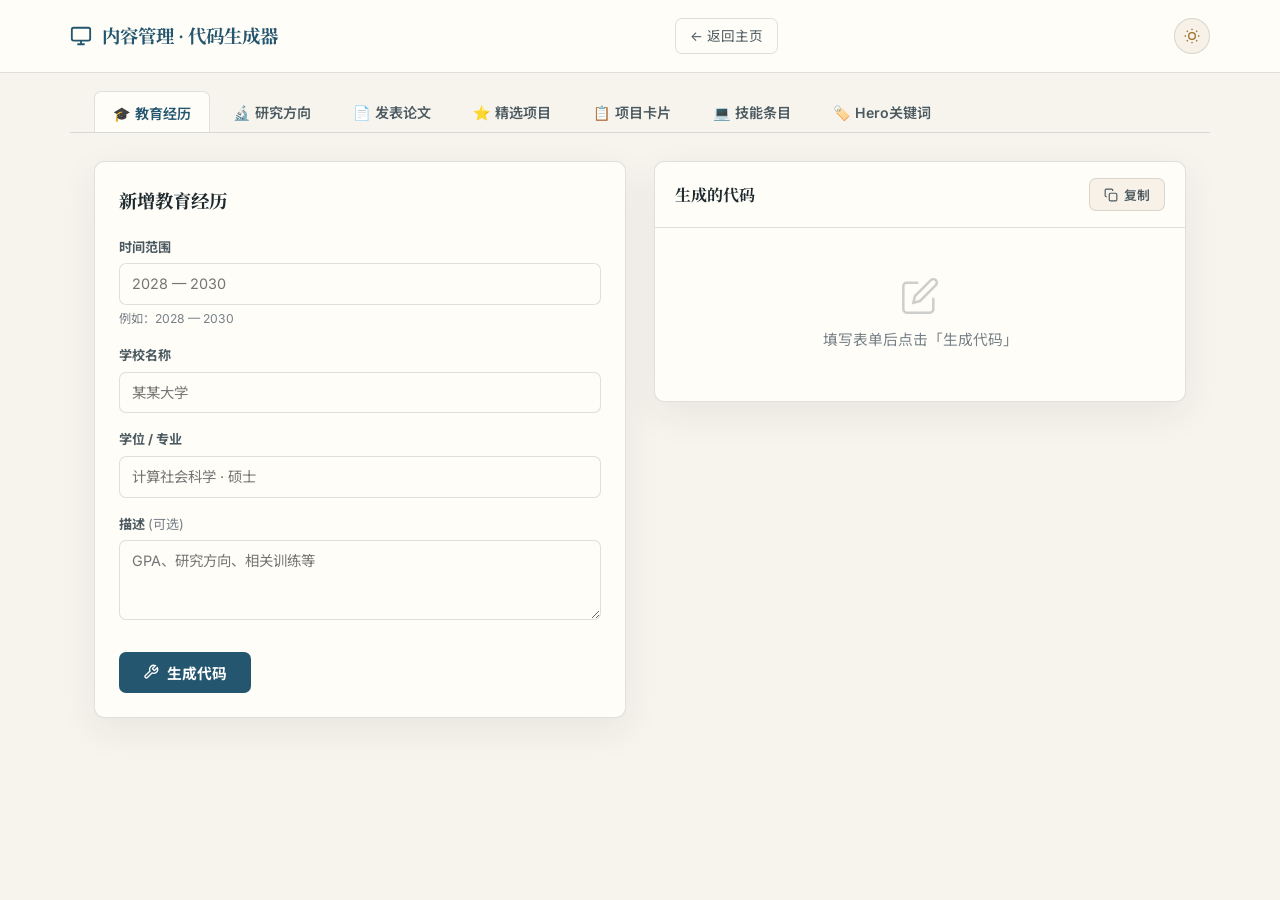
<file: admin.html>
<!DOCTYPE html>
<html lang="zh-CN" data-theme="light">
<head>
  <meta charset="UTF-8">
  <meta name="viewport" content="width=device-width, initial-scale=1.0">
  <title>内容管理 · Chaowei Qiu</title>
  <!-- Prevent FOUC: apply saved theme before paint -->
  <script>
    (function(){var t=localStorage.getItem('theme');if(!t||t==='system'){t=window.matchMedia('(prefers-color-scheme:dark)').matches?'dark':'light'}document.documentElement.setAttribute('data-theme',t)})();
  </script>
  <link rel="preconnect" href="https://fonts.googleapis.com">
  <link rel="preconnect" href="https://fonts.gstatic.com" crossorigin>
  <link href="https://fonts.googleapis.com/css2?family=Lora:wght@400;600;700&family=Inter:wght@400;500;600&family=JetBrains+Mono:wght@400;500&family=Noto+Sans+SC:wght@400;500;600&family=Noto+Serif+SC:wght@400;600&display=swap" rel="stylesheet">
  <style>
    :root {
      --bg: #f7f4ee;
      --paper: #fffdf8;
      --paper-muted: #f8f1e7;
      --ink: #1e2a2f;
      --ink-soft: #4b5960;
      --muted: #768087;
      --line: rgba(30,42,47,0.14);
      --line-strong: rgba(30,42,47,0.22);
      --blue: #24566f;
      --blue-soft: #dceaf0;
      --green: #427261;
      --gold: #9b6f2f;
      --red: #9f4f46;
      --shadow: 0 12px 38px rgba(48,42,35,0.07);
      --radius: 10px;
      --radius-sm: 7px;
      --font-serif: "Lora","Noto Serif SC",Georgia,serif;
      --font-sans: "Inter","Noto Sans SC",-apple-system,sans-serif;
      --font-mono: "JetBrains Mono","SF Mono",Consolas,monospace;
      --ease: 180ms ease;
    }

    /* ── Dark Theme ── */
    [data-theme="dark"] {
      --bg: #1a1d23;
      --paper: #252830;
      --paper-muted: #2a2d35;
      --ink: #e8e4dd;
      --ink-soft: #b8b3aa;
      --muted: #88837c;
      --line: rgba(232, 228, 221, 0.10);
      --line-strong: rgba(232, 228, 221, 0.18);
      --blue: #7eb8d0;
      --blue-soft: #1e3440;
      --green: #7db8a0;
      --gold: #c9a04c;
      --red: #c97068;
      --shadow: 0 12px 38px rgba(0, 0, 0, 0.36);
    }

    [data-theme="dark"] .admin-header {
      background: rgba(37, 40, 48, 0.94);
    }

    [data-theme="dark"] .tab-btn.active {
      background: var(--paper);
      border-bottom-color: var(--paper);
    }

    [data-theme="dark"] .form-card,
    [data-theme="dark"] .output-card {
      background: var(--paper);
    }

    [data-theme="dark"] .form-input,
    [data-theme="dark"] .form-textarea,
    [data-theme="dark"] .form-select {
      background: rgba(42, 45, 53, 0.7);
    }

    [data-theme="dark"] .output-code {
      background: rgba(42, 45, 53, 0.5);
    }

    [data-theme="dark"] .output-location {
      background: rgba(30, 52, 64, 0.3);
    }

    [data-theme="dark"] .btn-generate {
      color: #1a1d23;
    }

    [data-theme="dark"] .btn-copy {
      background: rgba(42, 45, 53, 0.7);
    }

    /* ── Theme Toggle Button (admin page) ── */
    .theme-toggle {
      display: inline-flex;
      align-items: center;
      justify-content: center;
      width: 36px;
      height: 36px;
      padding: 0;
      border: 1px solid var(--line);
      border-radius: 50%;
      background: var(--paper-muted);
      color: var(--gold);
      cursor: pointer;
      transition: background var(--ease), border-color var(--ease), transform var(--ease);
      flex-shrink: 0;
    }

    [data-theme="dark"] .theme-toggle {
      background: rgba(42, 45, 53, 0.8);
    }

    .theme-toggle:hover {
      border-color: var(--gold);
      transform: rotate(15deg);
    }

    html.theme-transition,
    html.theme-transition body {
      transition: background-color 200ms ease, color 180ms ease;
    }

    *,*::before,*::after { box-sizing: border-box; }

    body {
      margin: 0;
      font-family: var(--font-sans);
      color: var(--ink);
      background: var(--bg);
      line-height: 1.65;
      -webkit-font-smoothing: antialiased;
    }

    /* ── Header ── */
    .admin-header {
      padding: 18px 24px;
      border-bottom: 1px solid var(--line);
      background: rgba(255,253,248,0.92);
      backdrop-filter: blur(12px);
      position: sticky;
      top: 0;
      z-index: 100;
    }
    .admin-header-inner {
      max-width: 1140px;
      margin: 0 auto;
      display: flex;
      align-items: center;
      justify-content: space-between;
      gap: 20px;
      flex-wrap: wrap;
    }
    .admin-title {
      margin: 0;
      font-family: var(--font-serif);
      font-size: 1.15rem;
      color: var(--blue);
      display: flex;
      align-items: center;
      gap: 10px;
    }
    .admin-title svg { flex-shrink: 0; }
    .admin-home {
      color: var(--ink-soft);
      font-size: 0.85rem;
      text-decoration: none;
      border: 1px solid var(--line);
      border-radius: var(--radius-sm);
      padding: 6px 14px;
      transition: border-color var(--ease);
    }
    .admin-home:hover { border-color: var(--blue); color: var(--blue); }

    /* ── Tabs ── */
    .tabs {
      max-width: 1140px;
      margin: 0 auto;
      padding: 18px 24px 0;
      display: flex;
      gap: 4px;
      overflow-x: auto;
      border-bottom: 1px solid var(--line);
    }
    .tab-btn {
      flex-shrink: 0;
      padding: 10px 18px;
      border: 1px solid transparent;
      border-bottom: none;
      border-radius: var(--radius-sm) var(--radius-sm) 0 0;
      background: transparent;
      color: var(--ink-soft);
      font-family: var(--font-sans);
      font-size: 0.88rem;
      font-weight: 600;
      cursor: pointer;
      transition: all var(--ease);
      white-space: nowrap;
    }
    .tab-btn:hover { color: var(--blue); background: rgba(36,86,111,0.04); }
    .tab-btn.active {
      color: var(--blue);
      background: var(--paper);
      border-color: var(--line);
      border-bottom-color: var(--paper);
      margin-bottom: -1px;
    }

    /* ── Main Content ── */
    .admin-main {
      max-width: 1140px;
      margin: 0 auto;
      padding: 28px 24px 60px;
    }
    .tab-panel { display: none; }
    .tab-panel.active { display: block; }

    /* ── Layout ── */
    .panel-grid {
      display: grid;
      grid-template-columns: minmax(0, 1fr) minmax(380px, 1fr);
      gap: 28px;
      align-items: start;
    }
    @media (max-width: 860px) {
      .panel-grid { grid-template-columns: 1fr; }
    }

    /* ── Form Card ── */
    .form-card {
      border: 1px solid var(--line);
      border-radius: var(--radius);
      background: var(--paper);
      padding: 24px;
      box-shadow: var(--shadow);
    }
    .form-card h3 {
      margin: 0 0 20px;
      font-family: var(--font-serif);
      font-size: 1.15rem;
      color: var(--ink);
    }

    .form-group { margin-bottom: 16px; }
    .form-group:last-child { margin-bottom: 0; }
    .form-label {
      display: block;
      margin-bottom: 5px;
      color: var(--ink-soft);
      font-size: 0.82rem;
      font-weight: 700;
    }
    .form-label .optional { color: var(--muted); font-weight: 400; }
    .form-input, .form-textarea, .form-select {
      width: 100%;
      padding: 9px 12px;
      border: 1px solid var(--line);
      border-radius: var(--radius-sm);
      background: rgba(255,253,248,0.7);
      color: var(--ink);
      font-family: var(--font-sans);
      font-size: 0.9rem;
      line-height: 1.5;
      transition: border-color var(--ease);
    }
    .form-input:focus, .form-textarea:focus, .form-select:focus {
      outline: none;
      border-color: var(--blue);
      box-shadow: 0 0 0 3px rgba(36,86,111,0.08);
    }
    .form-textarea { min-height: 80px; resize: vertical; }
    .form-select { cursor: pointer; }
    .form-hint {
      display: block;
      margin-top: 4px;
      color: var(--muted);
      font-size: 0.76rem;
    }
    .form-row {
      display: grid;
      grid-template-columns: 1fr 1fr;
      gap: 12px;
    }
    .form-check {
      display: flex;
      align-items: center;
      gap: 8px;
      padding: 8px 0;
    }
    .form-check input { width: 16px; height: 16px; accent-color: var(--blue); }

    .btn-generate {
      display: inline-flex;
      align-items: center;
      gap: 8px;
      padding: 10px 24px;
      margin-top: 8px;
      border: none;
      border-radius: var(--radius-sm);
      background: var(--blue);
      color: #fff;
      font-family: var(--font-sans);
      font-size: 0.92rem;
      font-weight: 700;
      cursor: pointer;
      transition: opacity var(--ease), transform var(--ease);
    }
    .btn-generate:hover { opacity: 0.9; transform: translateY(-1px); }

    /* ── Output Card ── */
    .output-card {
      border: 1px solid var(--line);
      border-radius: var(--radius);
      background: var(--paper);
      box-shadow: var(--shadow);
      position: sticky;
      top: 90px;
    }
    .output-header {
      display: flex;
      align-items: center;
      justify-content: space-between;
      padding: 16px 20px;
      border-bottom: 1px solid var(--line);
    }
    .output-header h3 {
      margin: 0;
      font-family: var(--font-serif);
      font-size: 1rem;
      color: var(--ink);
    }
    .btn-copy {
      display: inline-flex;
      align-items: center;
      gap: 6px;
      padding: 6px 14px;
      border: 1px solid var(--line);
      border-radius: var(--radius-sm);
      background: var(--paper-muted);
      color: var(--ink-soft);
      font-family: var(--font-sans);
      font-size: 0.8rem;
      font-weight: 600;
      cursor: pointer;
      transition: all var(--ease);
    }
    .btn-copy:hover { border-color: var(--blue); color: var(--blue); }
    .btn-copy.copied { background: var(--green); color: #fff; border-color: var(--green); }

    .output-code {
      margin: 0;
      padding: 18px 20px;
      background: rgba(248,241,231,0.6);
      overflow-x: auto;
      font-family: var(--font-mono);
      font-size: 0.78rem;
      line-height: 1.65;
      color: var(--ink-soft);
      white-space: pre;
      max-height: 420px;
      overflow-y: auto;
    }
    .output-code .tag { color: var(--blue); }
    .output-code .attr { color: var(--gold); }
    .output-code .val { color: var(--green); }
    .output-code .comment { color: var(--muted); font-style: italic; }

    .output-location {
      padding: 14px 20px;
      border-top: 1px solid var(--line);
      background: rgba(220,234,240,0.3);
      font-size: 0.84rem;
      line-height: 1.6;
    }
    .output-location strong { color: var(--blue); }
    .output-location code {
      background: rgba(36,86,111,0.08);
      padding: 1px 5px;
      border-radius: 3px;
      font-family: var(--font-mono);
      font-size: 0.78rem;
    }

    .output-empty {
      padding: 48px 24px;
      text-align: center;
      color: var(--muted);
      font-size: 0.92rem;
    }
    .output-empty svg { display: block; margin: 0 auto 12px; color: var(--line-strong); }

    /* ── Author/Affiliation inline fields ── */
    .inline-fields {
      display: flex;
      flex-wrap: wrap;
      gap: 8px;
      margin-top: 6px;
    }
    .inline-field {
      display: flex;
      align-items: center;
      gap: 4px;
    }
    .inline-field input {
      width: 70px;
      padding: 4px 8px;
      border: 1px solid var(--line);
      border-radius: var(--radius-sm);
      font-size: 0.82rem;
    }
    .inline-field sup { color: var(--blue); font-size: 0.7rem; }

    .btn-add {
      padding: 4px 10px;
      border: 1px dashed var(--line);
      border-radius: var(--radius-sm);
      background: transparent;
      color: var(--blue);
      font-size: 0.78rem;
      cursor: pointer;
    }
    .btn-remove {
      padding: 2px 6px;
      border: none;
      background: transparent;
      color: var(--red);
      font-size: 0.85rem;
      cursor: pointer;
    }
  </style>
</head>
<body>

<header class="admin-header">
  <div class="admin-header-inner">
    <h1 class="admin-title">
      <svg viewBox="0 0 24 24" width="22" height="22" fill="none" stroke="currentColor" stroke-width="2"><rect x="2" y="3" width="20" height="14" rx="2"/><path d="M8 21h8M12 17v4"/></svg>
      内容管理 · 代码生成器
    </h1>
    <a href="index.html" class="admin-home">← 返回主页</a>
    <button class="theme-toggle" id="themeToggle" aria-label="切换主题" title="切换亮/暗主题">
      <svg id="themeIconLight" viewBox="0 0 24 24" width="16" height="16" fill="none" stroke="currentColor" stroke-width="2"><circle cx="12" cy="12" r="5"/><path d="M12 1v2M12 21v2M4.22 4.22l1.42 1.42M18.36 18.36l1.42 1.42M1 12h2M21 12h2M4.22 19.78l1.42-1.42M18.36 5.64l1.42-1.42"/></svg>
      <svg id="themeIconDark" viewBox="0 0 24 24" width="16" height="16" fill="none" stroke="currentColor" stroke-width="2" style="display:none"><path d="M21 12.79A9 9 0 1111.21 3 7 7 0 0021 12.79z"/></svg>
    </button>
  </div>
</header>

<div class="tabs" id="tabs">
  <button class="tab-btn active" data-tab="education">🎓 教育经历</button>
  <button class="tab-btn" data-tab="research">🔬 研究方向</button>
  <button class="tab-btn" data-tab="publication">📄 发表论文</button>
  <button class="tab-btn" data-tab="featured-project">⭐ 精选项目</button>
  <button class="tab-btn" data-tab="project-card">📋 项目卡片</button>
  <button class="tab-btn" data-tab="skill">💻 技能条目</button>
  <button class="tab-btn" data-tab="hero-keyword">🏷️ Hero关键词</button>
</div>

<main class="admin-main">

  <!-- ========== EDUCATION ========== -->
  <div class="tab-panel active" id="panel-education">
    <div class="panel-grid">
      <div class="form-card">
        <h3>新增教育经历</h3>
        <div class="form-group">
          <label class="form-label">时间范围</label>
          <input class="form-input" id="edu-date" placeholder="2028 — 2030">
          <span class="form-hint">例如：2028 — 2030</span>
        </div>
        <div class="form-group">
          <label class="form-label">学校名称</label>
          <input class="form-input" id="edu-school" placeholder="某某大学">
        </div>
        <div class="form-group">
          <label class="form-label">学位 / 专业</label>
          <input class="form-input" id="edu-degree" placeholder="计算社会科学 · 硕士">
        </div>
        <div class="form-group">
          <label class="form-label">描述 <span class="optional">(可选)</span></label>
          <textarea class="form-textarea" id="edu-desc" placeholder="GPA、研究方向、相关训练等"></textarea>
        </div>
        <button class="btn-generate" onclick="generateEducation()">
          <svg viewBox="0 0 24 24" width="16" height="16" fill="none" stroke="currentColor" stroke-width="2"><path d="M14.7 6.3a1 1 0 000 1.4l1.6 1.6a1 1 0 001.4 0l3.77-3.77a6 6 0 01-7.94 7.94l-6.91 6.91a2.12 2.12 0 01-3-3l6.91-6.91a6 6 0 017.94-7.94l-3.76 3.76z"/></svg>
          生成代码
        </button>
      </div>
      <div class="output-card" id="output-education">
        <div class="output-header">
          <h3>生成的代码</h3>
          <button class="btn-copy" onclick="copyCode('output-education')">
            <svg viewBox="0 0 24 24" width="14" height="14" fill="none" stroke="currentColor" stroke-width="2"><rect x="9" y="9" width="13" height="13" rx="2"/><path d="M5 15H4a2 2 0 01-2-2V4a2 2 0 012-2h9a2 2 0 012 2v1"/></svg>
            复制
          </button>
        </div>
        <div class="output-empty">
          <svg viewBox="0 0 24 24" width="40" height="40" fill="none" stroke="currentColor" stroke-width="1.5"><path d="M11 4H4a2 2 0 00-2 2v14a2 2 0 002 2h14a2 2 0 002-2v-7"/><path d="M18.5 2.5a2.121 2.121 0 013 3L12 15l-4 1 1-4 9.5-9.5z"/></svg>
          填写表单后点击「生成代码」
        </div>
      </div>
    </div>
  </div>

  <!-- ========== RESEARCH ========== -->
  <div class="tab-panel" id="panel-research">
    <div class="panel-grid">
      <div class="form-card">
        <h3>新增研究方向卡片</h3>
        <div class="form-group">
          <label class="form-label">标签</label>
          <input class="form-input" id="research-tag" placeholder="公共政策 / 绿色交通 / 行为干预 / 教育数据">
          <span class="form-hint">显示在卡片左上角的分类标签</span>
        </div>
        <div class="form-group">
          <label class="form-label">标题</label>
          <input class="form-input" id="research-title" placeholder="研究方向标题">
        </div>
        <div class="form-group">
          <label class="form-label">描述</label>
          <textarea class="form-textarea" id="research-desc" placeholder="简要描述研究内容、方法、数据等"></textarea>
        </div>
        <div class="form-row">
          <div class="form-group">
            <label class="form-label">元信息 1</label>
            <input class="form-input" id="research-meta1" placeholder="共同作者 / 已发表">
          </div>
          <div class="form-group">
            <label class="form-label">元信息 2 <span class="optional">(可选)</span></label>
            <input class="form-input" id="research-meta2" placeholder="进行中 / 已交付">
          </div>
        </div>
        <button class="btn-generate" onclick="generateResearch()">
          <svg viewBox="0 0 24 24" width="16" height="16" fill="none" stroke="currentColor" stroke-width="2"><path d="M14.7 6.3a1 1 0 000 1.4l1.6 1.6a1 1 0 001.4 0l3.77-3.77a6 6 0 01-7.94 7.94l-6.91 6.91a2.12 2.12 0 01-3-3l6.91-6.91a6 6 0 017.94-7.94l-3.76 3.76z"/></svg>
          生成代码
        </button>
      </div>
      <div class="output-card" id="output-research">
        <div class="output-header">
          <h3>生成的代码</h3>
          <button class="btn-copy" onclick="copyCode('output-research')">
            <svg viewBox="0 0 24 24" width="14" height="14" fill="none" stroke="currentColor" stroke-width="2"><rect x="9" y="9" width="13" height="13" rx="2"/><path d="M5 15H4a2 2 0 01-2-2V4a2 2 0 012-2h9a2 2 0 012 2v1"/></svg>
            复制
          </button>
        </div>
        <div class="output-empty">
          <svg viewBox="0 0 24 24" width="40" height="40" fill="none" stroke="currentColor" stroke-width="1.5"><path d="M11 4H4a2 2 0 00-2 2v14a2 2 0 002 2h14a2 2 0 002-2v-7"/><path d="M18.5 2.5a2.121 2.121 0 013 3L12 15l-4 1 1-4 9.5-9.5z"/></svg>
          填写表单后点击「生成代码」
        </div>
      </div>
    </div>
  </div>

  <!-- ========== PUBLICATION ========== -->
  <div class="tab-panel" id="panel-publication">
    <div class="panel-grid">
      <div class="form-card">
        <h3>新增论文条目</h3>
        <div class="form-row">
          <div class="form-group">
            <label class="form-label">编号</label>
            <input class="form-input" id="pub-number" placeholder="02">
          </div>
          <div class="form-group">
            <label class="form-label">期刊分类标签</label>
            <input class="form-input" id="pub-journal-cat" placeholder="【ESG与低碳技术】">
          </div>
        </div>
        <div class="form-group">
          <label class="form-label">中文标题</label>
          <input class="form-input" id="pub-title-cn" placeholder="论文中文标题">
        </div>
        <div class="form-group">
          <label class="form-label">英文标题 <span class="optional">(可选)</span></label>
          <input class="form-input" id="pub-title-en" placeholder="English title of the paper">
        </div>
        <div class="form-group">
          <label class="form-label">作者 <span class="optional">(每行一个，格式：姓名^上标编号)</span></label>
          <div id="pub-authors-container">
            <div class="inline-fields author-row">
              <input class="form-input" style="width:auto;flex:1" value="姓名^1" placeholder="姓名^1">
              <button class="btn-remove" onclick="removeRow(this)" title="删除">×</button>
            </div>
          </div>
          <button class="btn-add" style="margin-top:8px" onclick="addAuthorRow()">+ 添加作者</button>
        </div>
        <div class="form-group">
          <label class="form-label">作者单位 <span class="optional">(每行一个，格式：^上标编号 单位名)</span></label>
          <div id="pub-affiliations-container">
            <div class="inline-fields aff-row">
              <input class="form-input" style="width:auto;flex:1" value="^1 单位名称" placeholder="^1 单位名称">
              <button class="btn-remove" onclick="removeRow(this)" title="删除">×</button>
            </div>
          </div>
          <button class="btn-add" style="margin-top:8px" onclick="addAffRow()">+ 添加单位</button>
        </div>
        <div class="form-row">
          <div class="form-group">
            <label class="form-label">期刊名</label>
            <input class="form-input" id="pub-journal" placeholder="《期刊名称》">
          </div>
          <div class="form-group">
            <label class="form-label">期刊信息</label>
            <input class="form-input" id="pub-journal-meta" placeholder="2026 · 第1期（总第1期）">
          </div>
        </div>
        <div class="form-group">
          <label class="form-label">出版社</label>
          <input class="form-input" id="pub-publisher" placeholder="某某出版社">
        </div>
        <div class="form-group">
          <label class="form-label">关键词 <span class="optional">(逗号分隔)</span></label>
          <input class="form-input" id="pub-keywords" placeholder="扎根理论, 跨境通勤, 灵活行">
        </div>
        <div class="form-group">
          <label class="form-label">摘要</label>
          <textarea class="form-textarea" id="pub-abstract" placeholder="论文摘要内容"></textarea>
        </div>
        <div class="form-group">
          <label class="form-label">引用格式</label>
          <input class="form-input" id="pub-cite" placeholder="作者. 标题[J]. 期刊, 年份(期): 页码.">
        </div>
        <div class="form-row">
          <div class="form-group">
            <label class="form-label">原文链接 <span class="optional">(可选)</span></label>
            <input class="form-input" id="pub-url" placeholder="https://...">
          </div>
          <div class="form-group">
            <label class="form-label">PDF链接 <span class="optional">(可选)</span></label>
            <input class="form-input" id="pub-pdf-url" placeholder="https://...">
          </div>
        </div>
        <button class="btn-generate" onclick="generatePublication()">
          <svg viewBox="0 0 24 24" width="16" height="16" fill="none" stroke="currentColor" stroke-width="2"><path d="M14.7 6.3a1 1 0 000 1.4l1.6 1.6a1 1 0 001.4 0l3.77-3.77a6 6 0 01-7.94 7.94l-6.91 6.91a2.12 2.12 0 01-3-3l6.91-6.91a6 6 0 017.94-7.94l-3.76 3.76z"/></svg>
          生成代码
        </button>
      </div>
      <div class="output-card" id="output-publication">
        <div class="output-header">
          <h3>生成的代码</h3>
          <button class="btn-copy" onclick="copyCode('output-publication')">
            <svg viewBox="0 0 24 24" width="14" height="14" fill="none" stroke="currentColor" stroke-width="2"><rect x="9" y="9" width="13" height="13" rx="2"/><path d="M5 15H4a2 2 0 01-2-2V4a2 2 0 012-2h9a2 2 0 012 2v1"/></svg>
            复制
          </button>
        </div>
        <div class="output-empty">
          <svg viewBox="0 0 24 24" width="40" height="40" fill="none" stroke="currentColor" stroke-width="1.5"><path d="M11 4H4a2 2 0 00-2 2v14a2 2 0 002 2h14a2 2 0 002-2v-7"/><path d="M18.5 2.5a2.121 2.121 0 013 3L12 15l-4 1 1-4 9.5-9.5z"/></svg>
          填写表单后点击「生成代码」
        </div>
      </div>
    </div>
  </div>

  <!-- ========== FEATURED PROJECT ========== -->
  <div class="tab-panel" id="panel-featured-project">
    <div class="panel-grid">
      <div class="form-card">
        <h3>新增精选项目</h3>
        <div class="form-row">
          <div class="form-group">
            <label class="form-label">编号</label>
            <input class="form-input" id="fp-number" placeholder="03">
          </div>
          <div class="form-group">
            <label class="form-label">徽章文字</label>
            <input class="form-input" id="fp-badge" value="精选项目">
          </div>
        </div>
        <div class="form-group">
          <label class="form-label">标题</label>
          <input class="form-input" id="fp-title" placeholder="项目名称">
        </div>
        <div class="form-group">
          <label class="form-label">副标题</label>
          <input class="form-input" id="fp-subtitle" placeholder="技术栈 · 功能定位">
        </div>
        <div class="form-group">
          <label class="form-label">描述</label>
          <textarea class="form-textarea" id="fp-desc" placeholder="项目描述"></textarea>
        </div>
        <div class="form-group">
          <label class="form-label">标签 <span class="optional">(逗号分隔)</span></label>
          <input class="form-input" id="fp-tags" placeholder="Python, Pandas, Chart.js">
        </div>
        <div class="form-group">
          <label class="form-label">功能点 <span class="optional">(每行一个)</span></label>
          <textarea class="form-textarea" id="fp-features" placeholder="✓ 功能1&#10;✓ 功能2&#10;✓ 功能3"></textarea>
        </div>
        <div class="form-row">
          <div class="form-group">
            <label class="form-label">演示链接 <span class="optional">(可选)</span></label>
            <input class="form-input" id="fp-demo-url" placeholder="https://...">
          </div>
          <div class="form-group">
            <label class="form-label">仓库链接 <span class="optional">(可选)</span></label>
            <input class="form-input" id="fp-repo-url" placeholder="https://github.com/...">
          </div>
        </div>
        <div class="form-check">
          <input type="checkbox" id="fp-reverse">
          <label for="fp-reverse">反转布局（图片在右，文字在左）</label>
        </div>
        <button class="btn-generate" onclick="generateFeaturedProject()">
          <svg viewBox="0 0 24 24" width="16" height="16" fill="none" stroke="currentColor" stroke-width="2"><path d="M14.7 6.3a1 1 0 000 1.4l1.6 1.6a1 1 0 001.4 0l3.77-3.77a6 6 0 01-7.94 7.94l-6.91 6.91a2.12 2.12 0 01-3-3l6.91-6.91a6 6 0 017.94-7.94l-3.76 3.76z"/></svg>
          生成代码
        </button>
      </div>
      <div class="output-card" id="output-featured-project">
        <div class="output-header">
          <h3>生成的代码</h3>
          <button class="btn-copy" onclick="copyCode('output-featured-project')">
            <svg viewBox="0 0 24 24" width="14" height="14" fill="none" stroke="currentColor" stroke-width="2"><rect x="9" y="9" width="13" height="13" rx="2"/><path d="M5 15H4a2 2 0 01-2-2V4a2 2 0 012-2h9a2 2 0 012 2v1"/></svg>
            复制
          </button>
        </div>
        <div class="output-empty">
          <svg viewBox="0 0 24 24" width="40" height="40" fill="none" stroke="currentColor" stroke-width="1.5"><path d="M11 4H4a2 2 0 00-2 2v14a2 2 0 002 2h14a2 2 0 002-2v-7"/><path d="M18.5 2.5a2.121 2.121 0 013 3L12 15l-4 1 1-4 9.5-9.5z"/></svg>
          填写表单后点击「生成代码」
        </div>
      </div>
    </div>
  </div>

  <!-- ========== PROJECT CARD ========== -->
  <div class="tab-panel" id="panel-project-card">
    <div class="panel-grid">
      <div class="form-card">
        <h3>新增项目卡片（小卡片）</h3>
        <div class="form-group">
          <label class="form-label">编号</label>
          <input class="form-input" id="pc-number" placeholder="05">
        </div>
        <div class="form-group">
          <label class="form-label">标题</label>
          <input class="form-input" id="pc-title" placeholder="项目名称">
        </div>
        <div class="form-group">
          <label class="form-label">描述</label>
          <textarea class="form-textarea" id="pc-desc" placeholder="项目描述"></textarea>
        </div>
        <div class="form-group">
          <label class="form-label">标签 <span class="optional">(逗号分隔)</span></label>
          <input class="form-input" id="pc-tags" placeholder="Python, NLP, 数据分析">
        </div>
        <div class="form-group">
          <label class="form-label">指标数据 <span class="optional">(每行：标签 | 数值)</span></label>
          <textarea class="form-textarea" id="pc-metrics" placeholder="样本量 | 353份&#10;方法 | OLS&#10;技术 | TF-IDF"></textarea>
          <span class="form-hint">最多3行，每行生成一个指标卡片</span>
        </div>
        <div class="form-group">
          <label class="form-label">状态文字</label>
          <input class="form-input" id="pc-status" placeholder="学术项目 · 数据保密">
        </div>
        <div class="form-row">
          <div class="form-group">
            <label class="form-label">预览类型</label>
            <select class="form-select" id="pc-visual-type">
              <option value="doc">文档（NLP风格）</option>
              <option value="stats">统计（散点图风格）</option>
              <option value="none">无预览</option>
            </select>
          </div>
          <div class="form-group">
            <label class="form-label">预览标签</label>
            <input class="form-input" id="pc-visual-label" placeholder="NLP 匹配 / 回归分析">
          </div>
        </div>
        <button class="btn-generate" onclick="generateProjectCard()">
          <svg viewBox="0 0 24 24" width="16" height="16" fill="none" stroke="currentColor" stroke-width="2"><path d="M14.7 6.3a1 1 0 000 1.4l1.6 1.6a1 1 0 001.4 0l3.77-3.77a6 6 0 01-7.94 7.94l-6.91 6.91a2.12 2.12 0 01-3-3l6.91-6.91a6 6 0 017.94-7.94l-3.76 3.76z"/></svg>
          生成代码
        </button>
      </div>
      <div class="output-card" id="output-project-card">
        <div class="output-header">
          <h3>生成的代码</h3>
          <button class="btn-copy" onclick="copyCode('output-project-card')">
            <svg viewBox="0 0 24 24" width="14" height="14" fill="none" stroke="currentColor" stroke-width="2"><rect x="9" y="9" width="13" height="13" rx="2"/><path d="M5 15H4a2 2 0 01-2-2V4a2 2 0 012-2h9a2 2 0 012 2v1"/></svg>
            复制
          </button>
        </div>
        <div class="output-empty">
          <svg viewBox="0 0 24 24" width="40" height="40" fill="none" stroke="currentColor" stroke-width="1.5"><path d="M11 4H4a2 2 0 00-2 2v14a2 2 0 002 2h14a2 2 0 002-2v-7"/><path d="M18.5 2.5a2.121 2.121 0 013 3L12 15l-4 1 1-4 9.5-9.5z"/></svg>
          填写表单后点击「生成代码」
        </div>
      </div>
    </div>
  </div>

  <!-- ========== SKILL ========== -->
  <div class="tab-panel" id="panel-skill">
    <div class="panel-grid">
      <div class="form-card">
        <h3>新增技能条目</h3>
        <div class="form-group">
          <label class="form-label">技能名称</label>
          <input class="form-input" id="skill-name" placeholder="Python / 因果推断 / 公共管理">
        </div>
        <div class="form-group">
          <label class="form-label">掌握程度 <span id="skill-pct-label">75%</span></label>
          <input type="range" class="form-input" id="skill-pct" min="0" max="100" value="75" style="padding:0;border:none" oninput="document.getElementById('skill-pct-label').textContent=this.value+'%'">
        </div>
        <div class="form-group">
          <label class="form-label">水平描述</label>
          <select class="form-select" id="skill-level">
            <option value="精通">精通</option>
            <option value="进阶" selected>进阶</option>
            <option value="熟练">熟练</option>
            <option value="入门">入门</option>
          </select>
        </div>
        <div class="form-group">
          <label class="form-label">所属分组</label>
          <select class="form-select" id="skill-group">
            <option value="programming">编程与工具</option>
            <option value="methods">研究方法</option>
            <option value="domain">领域知识</option>
          </select>
          <span class="form-hint">决定粘贴到哪个技能组，插入点自动匹配</span>
        </div>
        <button class="btn-generate" onclick="generateSkill()">
          <svg viewBox="0 0 24 24" width="16" height="16" fill="none" stroke="currentColor" stroke-width="2"><path d="M14.7 6.3a1 1 0 000 1.4l1.6 1.6a1 1 0 001.4 0l3.77-3.77a6 6 0 01-7.94 7.94l-6.91 6.91a2.12 2.12 0 01-3-3l6.91-6.91a6 6 0 017.94-7.94l-3.76 3.76z"/></svg>
          生成代码
        </button>
      </div>
      <div class="output-card" id="output-skill">
        <div class="output-header">
          <h3>生成的代码</h3>
          <button class="btn-copy" onclick="copyCode('output-skill')">
            <svg viewBox="0 0 24 24" width="14" height="14" fill="none" stroke="currentColor" stroke-width="2"><rect x="9" y="9" width="13" height="13" rx="2"/><path d="M5 15H4a2 2 0 01-2-2V4a2 2 0 012-2h9a2 2 0 012 2v1"/></svg>
            复制
          </button>
        </div>
        <div class="output-empty">
          <svg viewBox="0 0 24 24" width="40" height="40" fill="none" stroke="currentColor" stroke-width="1.5"><path d="M11 4H4a2 2 0 00-2 2v14a2 2 0 002 2h14a2 2 0 002-2v-7"/><path d="M18.5 2.5a2.121 2.121 0 013 3L12 15l-4 1 1-4 9.5-9.5z"/></svg>
          填写表单后点击「生成代码」
        </div>
      </div>
    </div>
  </div>

  <!-- ========== HERO KEYWORD ========== -->
  <div class="tab-panel" id="panel-hero-keyword">
    <div class="panel-grid">
      <div class="form-card">
        <h3>新增 Hero 关键词</h3>
        <div class="form-group">
          <label class="form-label">关键词</label>
          <input class="form-input" id="hk-text" placeholder="计算社会科学">
        </div>
        <button class="btn-generate" onclick="generateHeroKeyword()">
          <svg viewBox="0 0 24 24" width="16" height="16" fill="none" stroke="currentColor" stroke-width="2"><path d="M14.7 6.3a1 1 0 000 1.4l1.6 1.6a1 1 0 001.4 0l3.77-3.77a6 6 0 01-7.94 7.94l-6.91 6.91a2.12 2.12 0 01-3-3l6.91-6.91a6 6 0 017.94-7.94l-3.76 3.76z"/></svg>
          生成代码
        </button>
      </div>
      <div class="output-card" id="output-hero-keyword">
        <div class="output-header">
          <h3>生成的代码</h3>
          <button class="btn-copy" onclick="copyCode('output-hero-keyword')">
            <svg viewBox="0 0 24 24" width="14" height="14" fill="none" stroke="currentColor" stroke-width="2"><rect x="9" y="9" width="13" height="13" rx="2"/><path d="M5 15H4a2 2 0 01-2-2V4a2 2 0 012-2h9a2 2 0 012 2v1"/></svg>
            复制
          </button>
        </div>
        <div class="output-empty">
          <svg viewBox="0 0 24 24" width="40" height="40" fill="none" stroke="currentColor" stroke-width="1.5"><path d="M11 4H4a2 2 0 00-2 2v14a2 2 0 002 2h14a2 2 0 002-2v-7"/><path d="M18.5 2.5a2.121 2.121 0 013 3L12 15l-4 1 1-4 9.5-9.5z"/></svg>
          填写表单后点击「生成代码」
        </div>
      </div>
    </div>
  </div>

</main>

<script>
/* ============================================
   Theme Switching (shared logic with main page)
   ============================================ */
(function() {
  const toggle = document.getElementById('themeToggle');
  const iconLight = document.getElementById('themeIconLight');
  const iconDark = document.getElementById('themeIconDark');
  if (!toggle) return;

  const mq = window.matchMedia('(prefers-color-scheme: dark)');

  function syncIcon() {
    var isDark = document.documentElement.getAttribute('data-theme') === 'dark';
    if (iconLight) iconLight.style.display = isDark ? 'none' : '';
    if (iconDark) iconDark.style.display = isDark ? '' : 'none';
  }

  function applyTheme(theme) {
    var html = document.documentElement;
    if (html.getAttribute('data-theme') === theme) { syncIcon(); return; }
    html.classList.add('theme-transition');
    html.setAttribute('data-theme', theme);
    syncIcon();
    setTimeout(function(){ html.classList.remove('theme-transition'); }, 220);
  }

  toggle.addEventListener('click', function() {
    var current = localStorage.getItem('theme') || 'system';
    var next = current === 'system' ? 'light' : current === 'light' ? 'dark' : 'system';
    localStorage.setItem('theme', next);
    applyTheme(next === 'system' ? (mq.matches ? 'dark' : 'light') : next);
  });

  mq.addEventListener('change', function() {
    if ((localStorage.getItem('theme') || 'system') === 'system') {
      applyTheme(mq.matches ? 'dark' : 'light');
    }
  });

  // On load: theme already set by inline <script>. Only sync icon.
  syncIcon();
})();

/* ============================================
   Tab switching
   ============================================ */
document.querySelectorAll('.tab-btn').forEach(btn => {
  btn.addEventListener('click', () => {
    document.querySelectorAll('.tab-btn').forEach(b => b.classList.remove('active'));
    document.querySelectorAll('.tab-panel').forEach(p => p.classList.remove('active'));
    btn.classList.add('active');
    document.getElementById('panel-' + btn.dataset.tab).classList.add('active');
  });
});

/* ============================================
   Dynamic author/affiliation rows
   ============================================ */
function addAuthorRow() {
  const container = document.getElementById('pub-authors-container');
  const row = document.createElement('div');
  row.className = 'inline-fields author-row';
  row.innerHTML = '<input class="form-input" style="width:auto;flex:1" placeholder="姓名^编号">' +
    '<button class="btn-remove" onclick="removeRow(this)" title="删除">×</button>';
  container.appendChild(row);
}
function addAffRow() {
  const container = document.getElementById('pub-affiliations-container');
  const row = document.createElement('div');
  row.className = 'inline-fields aff-row';
  row.innerHTML = '<input class="form-input" style="width:auto;flex:1" placeholder="^编号 单位名称">' +
    '<button class="btn-remove" onclick="removeRow(this)" title="删除">×</button>';
  container.appendChild(row);
}
function removeRow(btn) {
  const row = btn.parentElement;
  if (row.parentElement.children.length > 1) row.remove();
}

/* ============================================
   Utility: set output content
   ============================================ */
function setOutput(outputId, codeHTML, locationHTML) {
  const card = document.getElementById(outputId);
  card.innerHTML =
    '<div class="output-header">' +
      '<h3>生成的代码</h3>' +
      '<button class="btn-copy" onclick="copyCode(\'' + outputId + '\')">' +
        '<svg viewBox="0 0 24 24" width="14" height="14" fill="none" stroke="currentColor" stroke-width="2"><rect x="9" y="9" width="13" height="13" rx="2"/><path d="M5 15H4a2 2 0 01-2-2V4a2 2 0 012-2h9a2 2 0 012 2v1"/></svg>' +
        '复制' +
      '</button>' +
    '</div>' +
    '<pre class="output-code">' + codeHTML + '</pre>' +
    '<div class="output-location">' + locationHTML + '</div>';
}

function escapeHTML(str) {
  return str.replace(/&/g,'&amp;').replace(/</g,'&lt;').replace(/>/g,'&gt;');
}

/* ============================================
   Copy to clipboard
   ============================================ */
function copyCode(outputId) {
  const pre = document.querySelector('#' + outputId + ' .output-code');
  if (!pre) return;
  const text = pre.textContent;
  navigator.clipboard.writeText(text).then(() => {
    const btn = document.querySelector('#' + outputId + ' .btn-copy');
    btn.classList.add('copied');
    btn.innerHTML = '<svg viewBox="0 0 24 24" width="14" height="14" fill="none" stroke="currentColor" stroke-width="2"><path d="M20 6L9 17l-5-5"/></svg>已复制';
    setTimeout(() => {
      btn.classList.remove('copied');
      btn.innerHTML = '<svg viewBox="0 0 24 24" width="14" height="14" fill="none" stroke="currentColor" stroke-width="2"><rect x="9" y="9" width="13" height="13" rx="2"/><path d="M5 15H4a2 2 0 01-2-2V4a2 2 0 012-2h9a2 2 0 012 2v1"/></svg>复制';
    }, 2000);
  });
}

/* ============================================
   Location helpers — each section has a fixed marker
   ============================================ */
const LOCATIONS = {
  education:    { marker: 'INSERT: education_item',     desc: '「教育背景」板块，最后一个 timeline-item 之后' },
  research:     { marker: 'INSERT: research_card',      desc: '「研究方向」板块，最后一个 research-card 之后' },
  publication:  { marker: 'INSERT: publication_card',    desc: '「发表论文」板块，最后一个 pub-card 之后' },
  featured:     { marker: 'INSERT: featured_project',    desc: '「项目作品」板块，最后一个精选项目之后、项目卡片网格之前' },
  project_card: { marker: 'INSERT: project_card',        desc: '「项目作品」板块，最后一个项目小卡片之后' },
  skill_programming: { marker: 'INSERT: skill_programming', desc: '「技能栈」→「编程与工具」分组，最后一个条目之后' },
  skill_methods:     { marker: 'INSERT: skill_methods',     desc: '「技能栈」→「研究方法」分组，最后一个条目之后' },
  skill_domain:      { marker: 'INSERT: skill_domain',      desc: '「技能栈」→「领域知识」分组，最后一个条目之后' },
  hero_keyword: { marker: 'INSERT: hero_keyword',       desc: 'Hero 区域，最后一枚关键词标签之后' },
};

function locationHTML(key) {
  const loc = LOCATIONS[key];
  return '<strong>📍 粘贴位置：</strong><br>' +
    '在 <code>index.html</code> 中搜索注释<br>' +
    '<code>&lt;!-- ' + loc.marker + ' —</code><br>' +
    '<strong>在该注释之后粘贴以上代码。</strong><br>' +
    '<span style="color:var(--muted)">位置描述：' + loc.desc + '</span>';
}

/* ============================================
   Generators
   ============================================ */

function generateEducation() {
  const date   = document.getElementById('edu-date').value.trim();
  const school = document.getElementById('edu-school').value.trim();
  const degree = document.getElementById('edu-degree').value.trim();
  const desc   = document.getElementById('edu-desc').value.trim();

  let code = '';
  code += '        <div class="timeline-item glass-card">\n';
  code += '          <div class="timeline-dot"></div>\n';
  code += '          <div class="timeline-content">\n';
  code += '            <span class="timeline-date">' + escapeHTML(date || '时间范围') + '</span>\n';
  code += '            <h3>' + escapeHTML(school || '学校名称') + '</h3>\n';
  code += '            <p class="timeline-degree">' + escapeHTML(degree || '学位 · 专业') + '</p>\n';
  if (desc) code += '            <p class="timeline-desc">' + escapeHTML(desc) + '</p>\n';
  code += '          </div>\n';
  code += '        </div>';

  setOutput('output-education', escapeHTML(code), locationHTML('education'));
}

function generateResearch() {
  const tag   = document.getElementById('research-tag').value.trim();
  const title = document.getElementById('research-title').value.trim();
  const desc  = document.getElementById('research-desc').value.trim();
  const meta1 = document.getElementById('research-meta1').value.trim();
  const meta2 = document.getElementById('research-meta2').value.trim();

  let metaHTML = '';
  if (meta1 || meta2) {
    metaHTML += '          <div class="research-meta">\n';
    if (meta1) metaHTML += '            <span>' + escapeHTML(meta1) + '</span>\n';
    if (meta1 && meta2) metaHTML += '            <span class="meta-sep">·</span>\n';
    if (meta2) metaHTML += '            <span>' + escapeHTML(meta2) + '</span>\n';
    metaHTML += '          </div>';
  }

  let code = '';
  code += '        <div class="glass-card research-card">\n';
  code += '          <div class="research-tag">' + escapeHTML(tag || '标签') + '</div>\n';
  code += '          <h3>' + escapeHTML(title || '标题') + '</h3>\n';
  code += '          <p>' + escapeHTML(desc || '描述') + '</p>\n';
  if (metaHTML) code += metaHTML + '\n';
  code += '        </div>';

  setOutput('output-research', escapeHTML(code), locationHTML('research'));
}

function generatePublication() {
  const number      = document.getElementById('pub-number').value.trim();
  const titleCN     = document.getElementById('pub-title-cn').value.trim();
  const titleEN     = document.getElementById('pub-title-en').value.trim();
  const journalCat  = document.getElementById('pub-journal-cat').value.trim();
  const journal     = document.getElementById('pub-journal').value.trim();
  const journalMeta = document.getElementById('pub-journal-meta').value.trim();
  const publisher   = document.getElementById('pub-publisher').value.trim();
  const keywords    = document.getElementById('pub-keywords').value.trim();
  const abstract    = document.getElementById('pub-abstract').value.trim();
  const cite        = document.getElementById('pub-cite').value.trim();
  const url         = document.getElementById('pub-url').value.trim();
  const pdfURL      = document.getElementById('pub-pdf-url').value.trim();

  // Authors
  const authorInputs = document.querySelectorAll('#pub-authors-container .author-row input');
  let authorsHTML = '';
  authorInputs.forEach(inp => {
    const v = inp.value.trim();
    if (v) {
      const parts = v.split('^');
      if (parts.length === 2) {
        authorsHTML += '          <span>' + escapeHTML(parts[0]) + '<sup>' + escapeHTML(parts[1]) + '</sup></span>\n';
      } else {
        authorsHTML += '          <span>' + escapeHTML(v) + '</span>\n';
      }
    }
  });

  // Affiliations
  const affInputs = document.querySelectorAll('#pub-affiliations-container .aff-row input');
  let affsHTML = '';
  affInputs.forEach(inp => {
    const v = inp.value.trim();
    if (v) {
      const parts = v.split(' ');
      const sup = parts[0]; // ^1, ^2, etc.
      const name = parts.slice(1).join(' ');
      affsHTML += '          <span><sup>' + escapeHTML(sup.replace('^','')) + '</sup> ' + escapeHTML(name) + '</span>\n';
    }
  });

  // Keywords
  let kwHTML = '';
  if (keywords) {
    const kws = keywords.split(/[,，]/).map(k => k.trim()).filter(Boolean);
    kws.forEach(kw => {
      kwHTML += '          <span class="pub-kw">' + escapeHTML(kw) + '</span>\n';
    });
  }

  // Links
  let linksHTML = '';
  if (url || pdfURL) {
    linksHTML += '        <div class="pub-links">\n';
    if (url) {
      linksHTML += '          <a href="' + escapeHTML(url) + '" target="_blank" class="btn btn-primary" rel="noopener">\n';
      linksHTML += '            <svg viewBox="0 0 24 24" width="16" height="16" fill="none" stroke="currentColor" stroke-width="2"><path d="M18 13v6a2 2 0 01-2 2H5a2 2 0 01-2-2V8a2 2 0 012-2h6M15 3h6v6M10 14L21 3"/></svg>\n';
      linksHTML += '            查看原文\n          </a>\n';
    }
    if (pdfURL) {
      linksHTML += '          <a href="' + escapeHTML(pdfURL) + '" target="_blank" class="btn btn-outline" rel="noopener">\n';
      linksHTML += '            <svg viewBox="0 0 24 24" width="16" height="16" fill="none" stroke="currentColor" stroke-width="2"><path d="M21 15v4a2 2 0 01-2 2H5a2 2 0 01-2-2v-4M7 10l5 5 5-5M12 15V3"/></svg>\n';
      linksHTML += '            下载 PDF\n          </a>\n';
    }
    linksHTML += '        </div>\n';
  }

  let code = '';
  code += '      <article class="glass-card pub-card">\n';
  code += '        <div class="pub-header">\n';
  code += '          <span class="pub-number">' + escapeHTML(number || 'XX') + '</span>\n';
  code += '          <div class="pub-title-area">\n';
  code += '            <h3 class="pub-title">\n';
  if (url) {
    code += '              <a href="' + escapeHTML(url) + '" target="_blank" rel="noopener">\n';
    code += '                ' + escapeHTML(titleCN || '中文标题') + '\n';
    code += '              </a>\n';
  } else {
    code += '              ' + escapeHTML(titleCN || '中文标题') + '\n';
  }
  code += '            </h3>\n';
  if (titleEN) code += '            <p class="pub-title-en">' + escapeHTML(titleEN) + '</p>\n';
  code += '          </div>\n';
  code += '        </div>\n\n';

  if (authorsHTML) {
    code += '        <div class="pub-authors">\n' + authorsHTML + '        </div>\n';
  }
  if (affsHTML) {
    code += '        <div class="pub-affiliations">\n' + affsHTML + '        </div>\n';
  }

  code += '\n        <div class="pub-journal">\n';
  code += '          <span class="pub-journal-name">' + escapeHTML(journal || '期刊名') + '</span>\n';
  if (journalMeta) code += '          <span class="pub-journal-meta">' + escapeHTML(journalMeta) + '</span>\n';
  if (journalCat) code += '          <span class="pub-journal-cat">' + escapeHTML(journalCat) + '</span>\n';
  if (publisher) code += '          <span class="pub-journal-pub">' + escapeHTML(publisher) + '</span>\n';
  code += '        </div>\n';

  if (kwHTML) {
    code += '\n        <div class="pub-keywords">\n';
    code += '          <span class="pub-kw-label">关键词</span>\n' + kwHTML;
    code += '        </div>\n';
  }

  if (abstract) {
    code += '\n        <div class="pub-abstract">\n';
    code += '          <span class="pub-abstract-label">摘要</span>\n';
    code += '          <p class="pub-abstract-text">' + escapeHTML(abstract) + '</p>\n';
    code += '        </div>\n';
  }

  if (cite) {
    code += '\n        <div class="pub-cite">\n';
    code += '          <span class="pub-cite-label">引用格式</span>\n';
    code += '          <code class="pub-cite-text">' + escapeHTML(cite) + '</code>\n';
    code += '        </div>\n';
  }

  if (linksHTML) code += '\n' + linksHTML;
  code += '      </article>';

  setOutput('output-publication', escapeHTML(code), locationHTML('publication'));
}

function generateFeaturedProject() {
  const number   = document.getElementById('fp-number').value.trim();
  const badge    = document.getElementById('fp-badge').value.trim() || '精选项目';
  const title    = document.getElementById('fp-title').value.trim();
  const subtitle = document.getElementById('fp-subtitle').value.trim();
  const desc     = document.getElementById('fp-desc').value.trim();
  const tags     = document.getElementById('fp-tags').value.trim();
  const features = document.getElementById('fp-features').value.trim();
  const demoURL  = document.getElementById('fp-demo-url').value.trim();
  const repoURL  = document.getElementById('fp-repo-url').value.trim();
  const reverse  = document.getElementById('fp-reverse').checked;

  let tagsHTML = '';
  if (tags) {
    const tagList = tags.split(/[,，]/).map(t => t.trim()).filter(Boolean);
    tagList.forEach(t => { tagsHTML += '<span>' + escapeHTML(t) + '</span>'; });
  }

  let featuresHTML = '';
  if (features) {
    const featureList = features.split('\n').map(f => f.trim()).filter(Boolean);
    featureList.forEach(f => { featuresHTML += '              <span>' + escapeHTML(f) + '</span>\n'; });
  }

  let linksHTML = '';
  if (demoURL || repoURL) {
    linksHTML += '            <div class="project-links">\n';
    if (demoURL) {
      linksHTML += '              <a href="' + escapeHTML(demoURL) + '" target="_blank" class="btn btn-primary" rel="noopener">\n';
      linksHTML += '                <svg viewBox="0 0 24 24" width="16" height="16" fill="none" stroke="currentColor" stroke-width="2"><path d="M5 12h14M12 5l7 7-7 7"/></svg>\n';
      linksHTML += '                在线体验\n              </a>\n';
    }
    if (repoURL) {
      linksHTML += '              <a href="' + escapeHTML(repoURL) + '" target="_blank" class="btn btn-outline" rel="noopener">\n';
      linksHTML += '                <svg viewBox="0 0 24 24" width="16" height="16" fill="currentColor"><path d="M12 0C5.37 0 0 5.37 0 12c0 5.31 3.435 9.795 8.205 11.385.6.105.825-.255.825-.57 0-.285-.015-1.23-.015-2.235-3.015.555-3.795-.735-4.035-1.41-.135-.345-.72-1.41-1.23-1.695-.42-.225-1.02-.78-.015-.795.945-.015 1.62.87 1.845 1.23 1.08 1.815 2.805 1.305 3.495.99.105-.78.42-1.305.765-1.605-2.67-.3-5.46-1.335-5.46-5.925 0-1.305.465-2.385 1.23-3.225-.12-.3-.54-1.53.12-3.18 0 0 1.005-.315 3.3 1.23.96-.27 1.98-.405 3-.405s2.04.135 3 .405c2.295-1.56 3.3-1.23 3.3-1.23.66 1.65.24 2.88.12 3.18.765.84 1.23 1.905 1.23 3.225 0 4.605-2.805 5.625-5.475 5.925.435.375.81 1.095.81 2.22 0 1.605-.015 2.895-.015 3.3 0 .315.225.69.825.57A12.02 12.02 0 0024 12c0-6.63-5.37-12-12-12z"/></svg>\n';
      linksHTML += '                查看仓库\n              </a>\n';
    }
    linksHTML += '            </div>\n';
  }

  const reverseClass = reverse ? ' project-featured-reverse' : '';

  let code = '';
  code += '      <div class="project-featured glass-card' + reverseClass + '">\n';
  code += '        <div class="project-featured-badge">' + escapeHTML(badge) + '</div>\n';
  code += '        <div class="project-featured-content">\n';
  if (reverse) {
    // reverse: visual on left
    code += '          <div class="project-featured-visual">\n';
    code += '            <p style="color:var(--muted);font-size:0.85rem">[此处替换为你的预览 SVG/截图]</p>\n';
    code += '          </div>\n';
    code += '          <div class="project-featured-text">\n';
    code += '            <div class="project-featured-header">\n';
    code += '              <span class="project-featured-num">' + escapeHTML(number || 'XX') + '</span>\n';
    code += '              <div>\n';
    code += '                <h3>' + escapeHTML(title || '标题') + '</h3>\n';
    if (subtitle) code += '                <p class="project-subtitle">' + escapeHTML(subtitle) + '</p>\n';
    code += '              </div>\n';
    code += '            </div>\n';
    code += '            <p>' + escapeHTML(desc || '描述') + '</p>\n';
    if (tagsHTML) code += '            <div class="project-tags">\n              ' + tagsHTML + '\n            </div>\n';
    if (featuresHTML) code += '            <div class="project-features">\n' + featuresHTML + '            </div>\n';
    if (linksHTML) code += linksHTML;
    code += '          </div>\n';
  } else {
    code += '          <div class="project-featured-text">\n';
    code += '            <div class="project-featured-header">\n';
    code += '              <span class="project-featured-num">' + escapeHTML(number || 'XX') + '</span>\n';
    code += '              <div>\n';
    code += '                <h3>' + escapeHTML(title || '标题') + '</h3>\n';
    if (subtitle) code += '                <p class="project-subtitle">' + escapeHTML(subtitle) + '</p>\n';
    code += '              </div>\n';
    code += '            </div>\n';
    code += '            <p>' + escapeHTML(desc || '描述') + '</p>\n';
    if (tagsHTML) code += '            <div class="project-tags">\n              ' + tagsHTML + '\n            </div>\n';
    if (featuresHTML) code += '            <div class="project-features">\n' + featuresHTML + '            </div>\n';
    if (linksHTML) code += linksHTML;
    code += '          </div>\n';
    code += '          <div class="project-featured-visual">\n';
    code += '            <p style="color:var(--muted);font-size:0.85rem">[此处替换为你的预览 SVG/截图]</p>\n';
    code += '          </div>\n';
  }
  code += '        </div>\n';
  code += '      </div>';

  setOutput('output-featured-project', escapeHTML(code), locationHTML('featured'));
}

function generateProjectCard() {
  const number      = document.getElementById('pc-number').value.trim();
  const title       = document.getElementById('pc-title').value.trim();
  const desc        = document.getElementById('pc-desc').value.trim();
  const tags        = document.getElementById('pc-tags').value.trim();
  const metricsRaw  = document.getElementById('pc-metrics').value.trim();
  const status      = document.getElementById('pc-status').value.trim();
  const visualType  = document.getElementById('pc-visual-type').value;
  const visualLabel = document.getElementById('pc-visual-label').value.trim();

  let tagsHTML = '';
  if (tags) {
    const tagList = tags.split(/[,，]/).map(t => t.trim()).filter(Boolean);
    tagList.forEach(t => { tagsHTML += '<span>' + escapeHTML(t) + '</span>'; });
  }

  let metricsHTML = '';
  if (metricsRaw) {
    const lines = metricsRaw.split('\n').filter(Boolean).slice(0, 3);
    lines.forEach(line => {
      const parts = line.split('|').map(p => p.trim());
      if (parts.length >= 2) {
        metricsHTML += '              <div class="project-metric"><strong>' + escapeHTML(parts[1]) + '</strong>' + escapeHTML(parts[0]) + '</div>\n';
      }
    });
  }

  let visualBlock = '';
  if (visualType === 'doc') {
    visualBlock = '          <div class="project-card-visual project-visual-doc">\n' +
      '            <div class="mini-doc">\n' +
      '              <div class="mini-doc-line"></div>\n' +
      '              <div class="mini-doc-line short"></div>\n' +
      '              <div class="mini-doc-line"></div>\n' +
      '            </div>\n' +
      (visualLabel ? '            <span class="project-visual-label">' + escapeHTML(visualLabel) + '</span>\n' : '') +
      '          </div>\n';
  } else if (visualType === 'stats') {
    visualBlock = '          <div class="project-card-visual project-visual-stats">\n' +
      '            <div class="mini-scatter">\n' +
      '              <span class="mini-dot" style="--x:15%;--y:70%"></span>\n' +
      '              <span class="mini-dot" style="--x:25%;--y:55%"></span>\n' +
      '              <span class="mini-dot" style="--x:35%;--y:45%"></span>\n' +
      '              <span class="mini-dot" style="--x:45%;--y:35%"></span>\n' +
      '              <span class="mini-dot" style="--x:55%;--y:25%"></span>\n' +
      '              <span class="mini-dot" style="--x:65%;--y:20%"></span>\n' +
      '              <span class="mini-dot" style="--x:30%;--y:60%"></span>\n' +
      '              <span class="mini-dot" style="--x:50%;--y:30%"></span>\n' +
      '              <div class="mini-trendline"></div>\n' +
      '            </div>\n' +
      (visualLabel ? '            <span class="project-visual-label">' + escapeHTML(visualLabel) + '</span>\n' : '') +
      '          </div>\n';
  }

  let code = '';
  code += '        <div class="glass-card project-card">\n';
  if (visualBlock) code += visualBlock;
  code += '          <div class="project-card-body">\n';
  code += '            <div class="project-card-header">\n';
  code += '              <span class="project-num">' + escapeHTML(number || 'XX') + '</span>\n';
  code += '              <h3>' + escapeHTML(title || '标题') + '</h3>\n';
  code += '            </div>\n';
  code += '            <p>' + escapeHTML(desc || '描述') + '</p>\n';
  if (tagsHTML) code += '            <div class="project-tags">\n              ' + tagsHTML + '\n            </div>\n';
  if (metricsHTML) code += '            <div class="project-metrics">\n' + metricsHTML + '            </div>\n';
  if (status) code += '            <span class="project-status">' + escapeHTML(status) + '</span>\n';
  code += '          </div>\n';
  code += '        </div>';

  setOutput('output-project-card', escapeHTML(code), locationHTML('project_card'));
}

function generateSkill() {
  const name  = document.getElementById('skill-name').value.trim();
  const pct   = document.getElementById('skill-pct').value;
  const level = document.getElementById('skill-level').value;
  const group = document.getElementById('skill-group').value;

  const groupNames = { programming: '编程与工具', methods: '研究方法', domain: '领域知识' };
  const locKey = 'skill_' + group;

  let code = '';
  code += '            <div class="skill-item">\n';
  code += '              <span class="skill-name">' + escapeHTML(name || '技能名称') + '</span>\n';
  code += '              <div class="skill-bar"><div class="skill-fill" style="width:' + pct + '%"></div></div>\n';
  code += '              <span class="skill-level">' + escapeHTML(level) + '</span>\n';
  code += '            </div>';

  setOutput('output-skill', escapeHTML(code), locationHTML(locKey));
}

function generateHeroKeyword() {
  const text = document.getElementById('hk-text').value.trim();
  let code = '        <span class="hero-keyword">' + escapeHTML(text || '关键词') + '</span>';
  setOutput('output-hero-keyword', escapeHTML(code), locationHTML('hero_keyword'));
}
</script>

</body>
</html>
</file>
